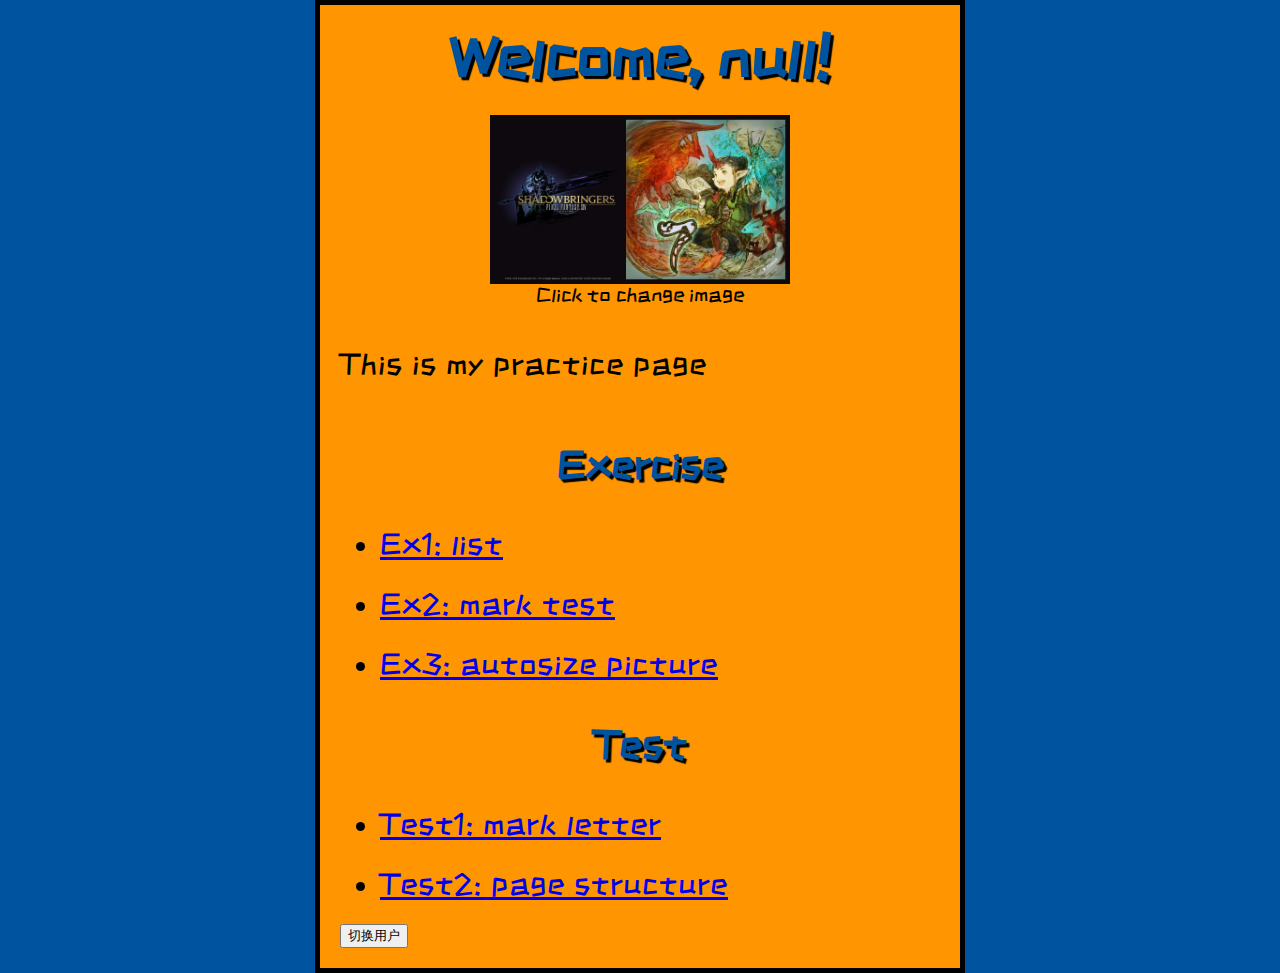
<file: index.html>
<!DOCTYPE html>
<html>
  <head>
    <meta charset="utf-8">
    <title>Main Page</title>
    <link href="https://fonts.googleapis.com/css?family=ZCOOL+KuaiLe&display=swap" rel="stylesheet">
    <link href="styles/style.css" rel="stylesheet" type="text/css">
    <script src="scripts/main.js" async></script>
  </head>
  <body>
    <h1>My Test Page</h1>
    <figure>
      <img src="images/test_img2.jpg" alt="Test image">
      <figcaption>Click to change image</figcaption>
    </figure>
    <p>This is my practice page</p>
    <h2>Exercise</h2>
    <ul>
      <li><a href="ex1.html">Ex1: list</a></li>
      <li><a href="ex2.html">Ex2: mark test</a></li>
      <li><a href="ex3.html">Ex3: autosize picture</a></li>
    </ul>
    <h2>Test</h2>
    <ul>
      <li><a href="test1.html">Test1: mark letter</a></li>
      <li><a href="test2.html">Test2: page structure</a></li>
    </ul>
    <button>切换用户</button>
  </body>
</html>
</file>
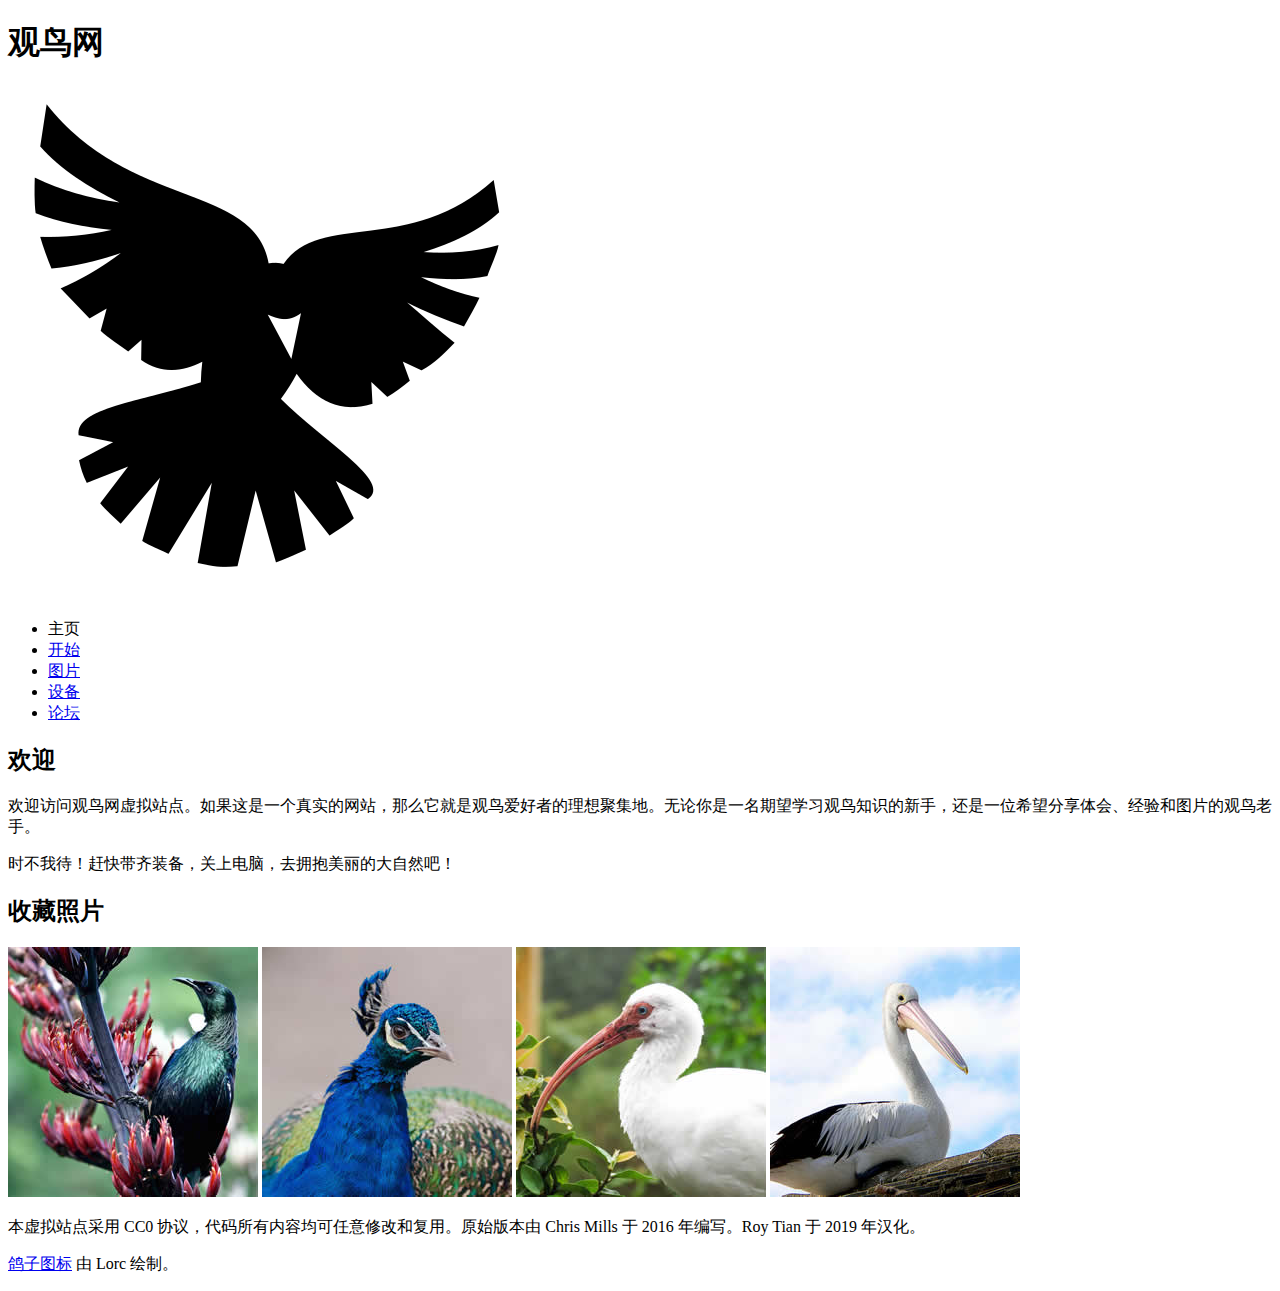
<file: test2/index.html>
<!DOCTYPE html>
<html>
  <head>
    <meta charset="utf-8">
    <title>观鸟网</title>
    <link rel="stylesheet" href="https://fonts.googleapis.com/css?family=Roboto+Condensed:300|Cinzel+Decorative:700">
    <link rel="stylesheet" href="https://fonts.googleapis.com/css?family=ZCOOL+XiaoWei&amp;subset=chinese-simplified">
    
    <link rel="icon" href="images/dove.png">
  </head>

  <body>

      <h1>观鸟网</h1>
      <img src="images/dove.png" alt="一个鸽子剪影图片">


      <ul>
        <li><span>主页</span></li>
        <li><a href="#">开始</a></li>
        <li><a href="#">图片</a></li>
        <li><a href="#">设备</a></li>
        <li><a href="#">论坛</a></li>
      </ul>


        <h2>欢迎</h2>

        <p>欢迎访问观鸟网虚拟站点。如果这是一个真实的网站，那么它就是观鸟爱好者的理想聚集地。无论你是一名期望学习观鸟知识的新手，还是一位希望分享体会、经验和图片的观鸟老手。</p>
        <p>时不我待！赶快带齐装备，关上电脑，去拥抱美丽的大自然吧！</p>

        <h2>收藏照片</h2>

        <a href="images/favorite-1.jpg"><img src="images/favorite-1_th.jpg" alt="一只体型小巧的鸟，羽毛蓝绿色，爪黑白相间，黑色的喙细且锋利。点击缩略图查看完整照片。"></a>
        <a href="images/favorite-2.jpg"><img src="images/favorite-2_th.jpg" alt="一只美丽的孔雀的上半身图片，它的颈上覆盖蓝色的羽毛，有浅色的喙和蓝色的冠。点击缩略图查看完整照片。"></a>
        <a href="images/favorite-3.jpg"><img src="images/favorite-3_th.jpg" alt="一只大鸟的上半身图片，羽毛白色，浅色的喙细长而弯曲。点击缩略图查看完整照片。"></a>
        <a href="images/favorite-4.jpg"><img src="images/favorite-4_th.jpg" alt="一只成年鹈鹕，多数羽毛为白色，背部和腹部有少许黑色羽毛，又长又直的喙呈黄色，嘴下有一个喉囊可以暂时储存食物。点击缩略图查看完整照片。"></a>
 
        <p>本虚拟站点采用 CC0 协议，代码所有内容均可任意修改和复用。原始版本由 Chris Mills 于 2016 年编写。Roy Tian 于 2019 年汉化。</p>
        <p><a href="http://game-icons.net/lorc/originals/dove.html">鸽子图标</a> 由 Lorc 绘制。</p>

  </body>
</html>
</file>
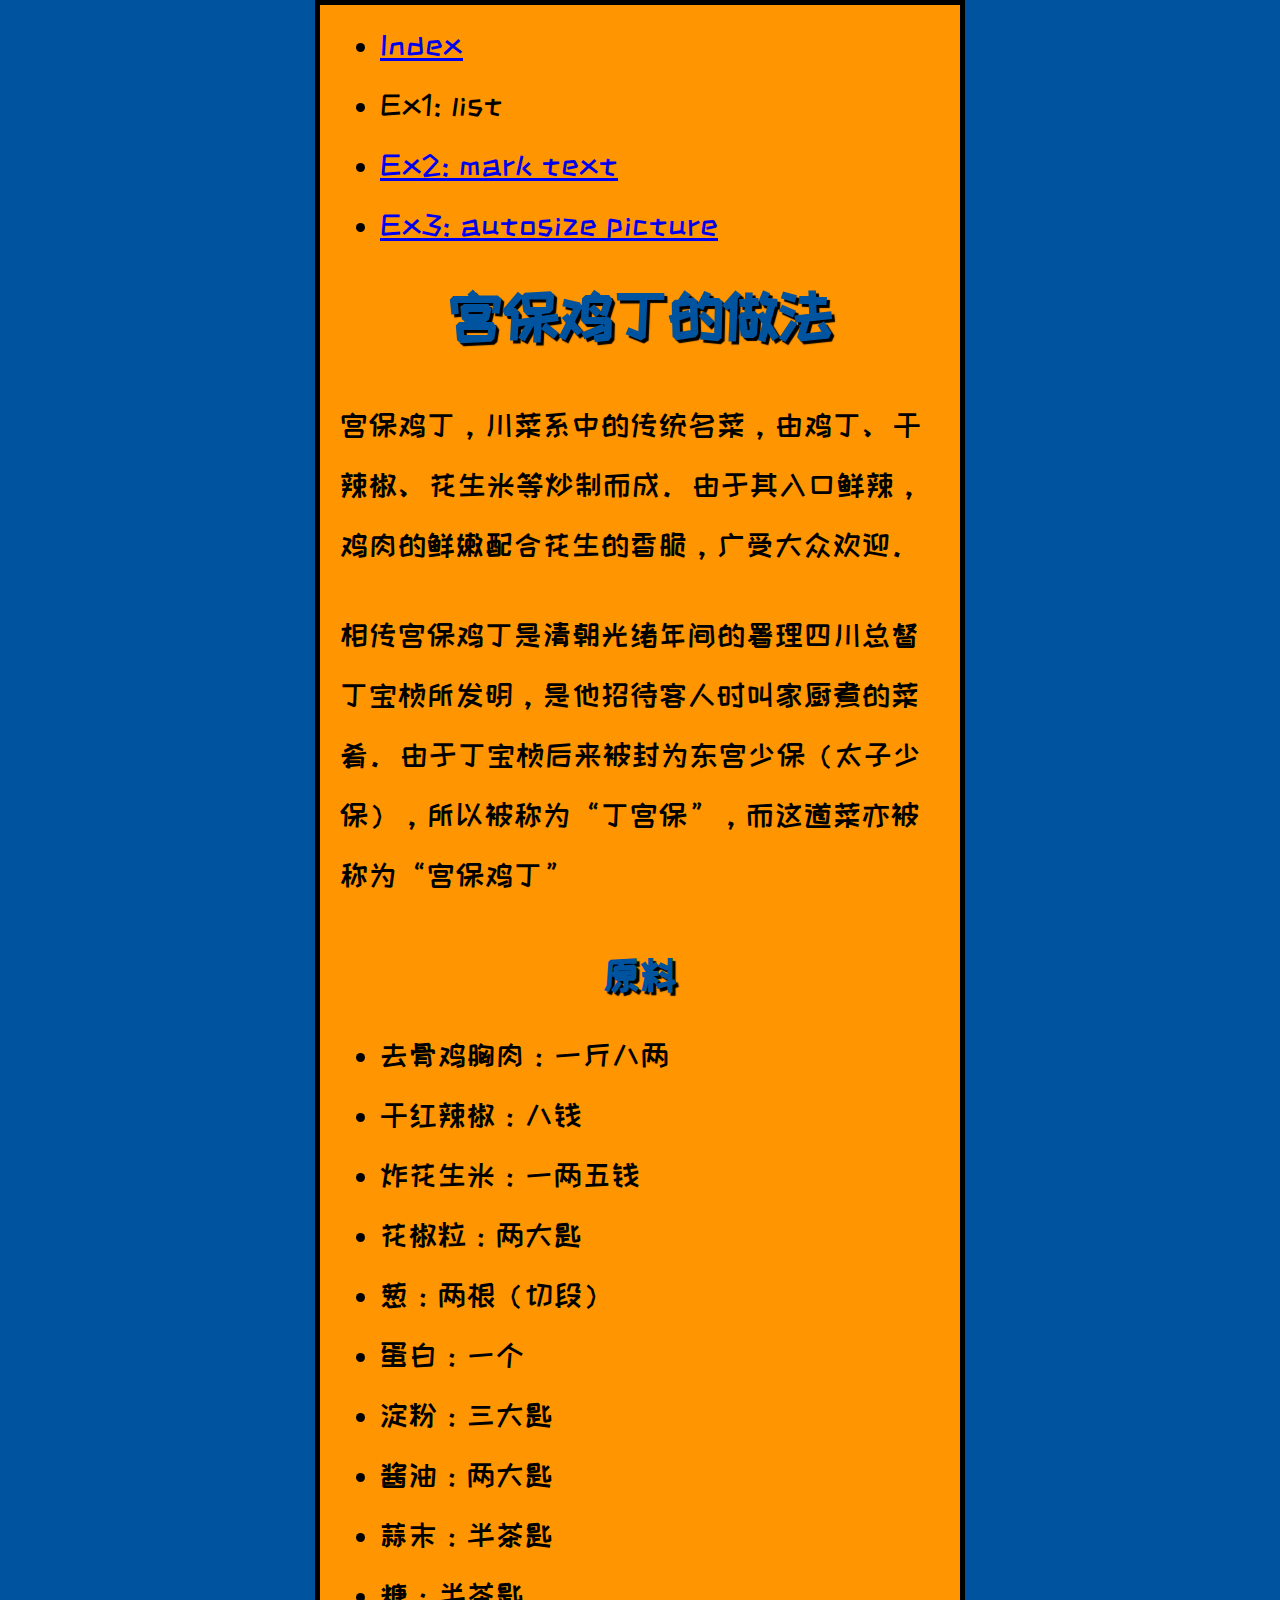
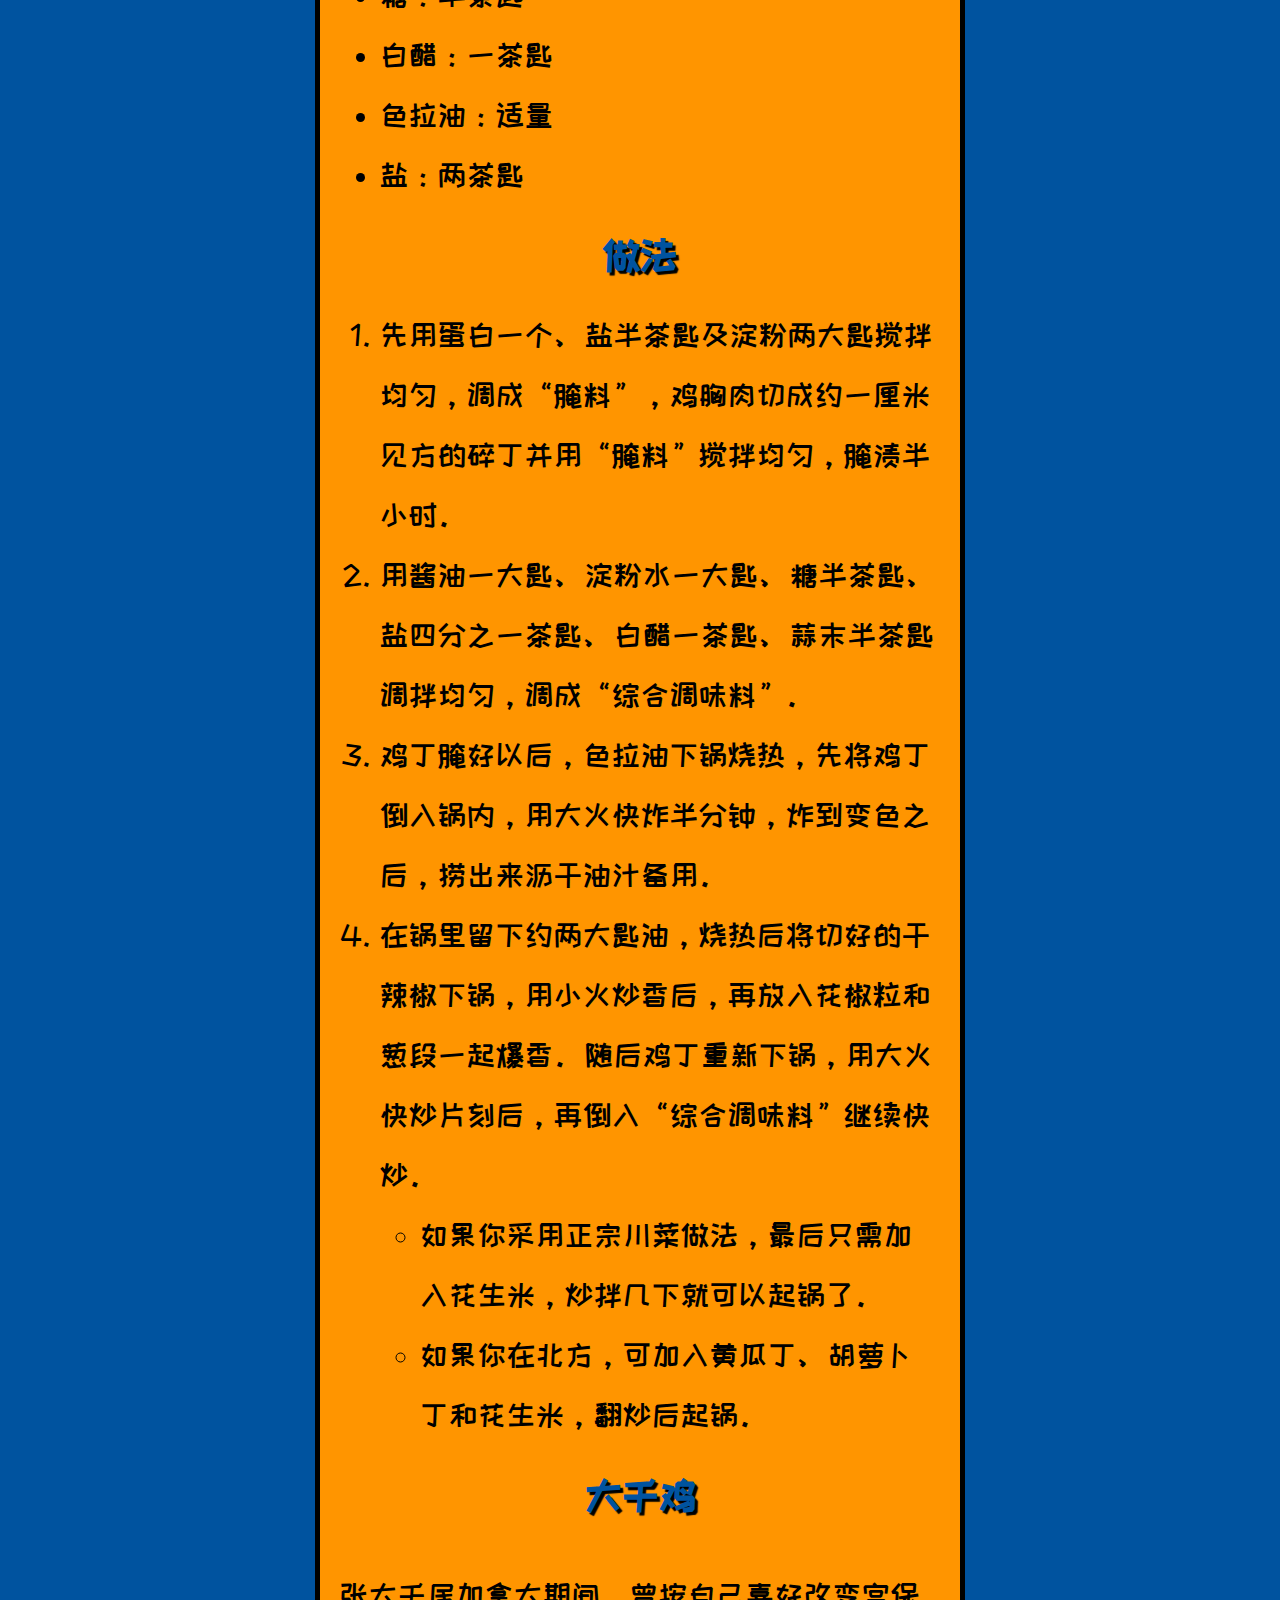
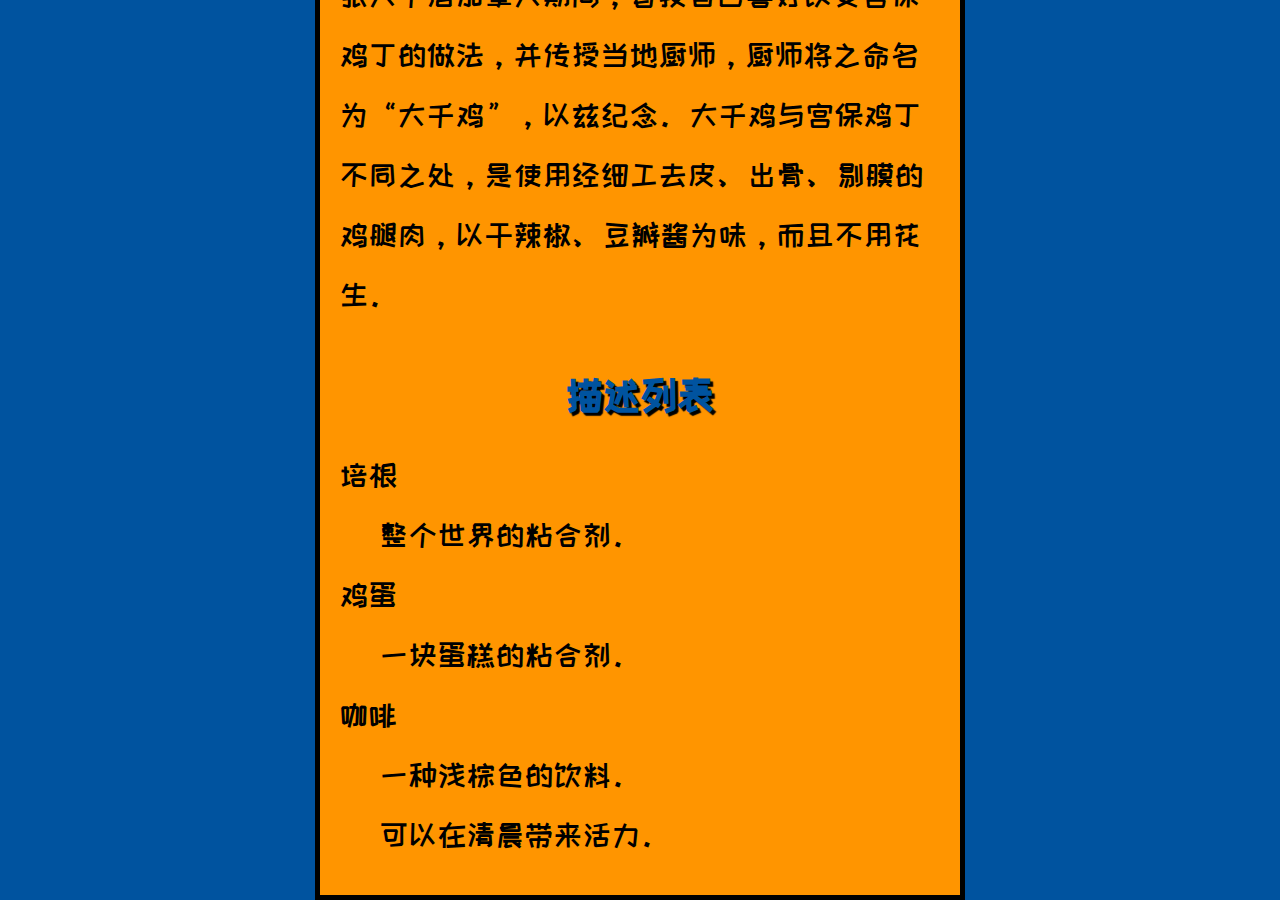
<file: ex1.html>
<!DOCTYPE html>
<html>
  <head>
    <meta charset="utf-8">
    <link href="https://fonts.googleapis.com/css?family=ZCOOL+KuaiLe&display=swap" rel="stylesheet">
    <link href="styles/style.css" rel="stylesheet" type="text/css">
    <title>Html1</title>
  </head>
  <body>
    <ul>
      <li><a href="index.html">Index</a></li>
      <li>Ex1: list</li>
      <li><a href="ex2.html">Ex2: mark text</a></li>
      <li><a href="ex3.html">Ex3: autosize picture</a></li>
    </ul>
    <h1>宫保鸡丁的做法</h1>
    <p>宫保鸡丁，川菜系中的传统名菜，由鸡丁、干辣椒、花生米等炒制而成。由于其入口鲜辣，鸡肉的鲜嫩配合花生的香脆，广受大众欢迎。</p>
    <p>相传宫保鸡丁是清朝光绪年间的署理四川总督丁宝桢所发明，是他招待客人时叫家厨煮的菜肴。由于丁宝桢后来被封为东宫少保（太子少保），所以被称为“丁宫保”，而这道菜亦被称为“宫保鸡丁”</p>
    <h2>原料</h2>
    <ul>
      <li>去骨鸡胸肉：一斤八两</li>
      <li>干红辣椒：八钱</li>
      <li>炸花生米：一两五钱</li>
      <li>花椒粒：两大匙</li>
      <li>葱：两根（切段）</li>
      <li>蛋白：一个</li>
      <li>淀粉：三大匙</li>
      <li>酱油：两大匙</li>
      <li>蒜末：半茶匙</li>
      <li>糖：半茶匙</li>
      <li>白醋：一茶匙</li>
      <li>色拉油：适量</li>
      <li>盐：两茶匙</li>
    </ul>
    <h2>做法</h2>
    <ol>
      <li>先用蛋白一个、盐半茶匙及淀粉两大匙搅拌均匀，调成“腌料”，鸡胸肉切成约一厘米见方的碎丁并用“腌料”搅拌均匀，腌渍半小时。</li>
      <li>用酱油一大匙、淀粉水一大匙、糖半茶匙、盐四分之一茶匙、白醋一茶匙、蒜末半茶匙调拌均匀，调成“综合调味料”。</li>
      <li>鸡丁腌好以后，色拉油下锅烧热，先将鸡丁倒入锅内，用大火快炸半分钟，炸到变色之后，捞出来沥干油汁备用。</li>
      <li>在锅里留下约两大匙油，烧热后将切好的干辣椒下锅，用小火炒香后，再放入花椒粒和葱段一起爆香。随后鸡丁重新下锅，用大火快炒片刻后，再倒入“综合调味料”继续快炒。
        <ul>
          <li>如果你采用正宗川菜做法，最后只需加入花生米，炒拌几下就可以起锅了。</li>
          <li>如果你在北方，可加入黄瓜丁、胡萝卜丁和花生米，翻炒后起锅。</li>
        </ul>
      </li>
    </ol>
    <h2>大千鸡</h2>
    <p>
      张大千居加拿大期间，曾按自己喜好改变宫保鸡丁的做法，并传授当地厨师，厨师将之命名为“大千鸡”，以兹纪念。大千鸡与宫保鸡丁不同之处，是使用经细工去皮、出骨、剔膜的鸡腿肉，以干辣椒、豆瓣酱为味，而且不用花生。
    </p>
    <h2>描述列表</h2>
    <dl>
      <dt>培根</dt>
        <dd>整个世界的粘合剂。</dd>
      <dt>鸡蛋</dt>
        <dd>一块蛋糕的粘合剂。</dd>
      <dt>咖啡</dt>
        <dd>一种浅棕色的饮料。</dd>
        <dd>可以在清晨带来活力。</dd>
    </dl>

  </body>
</html>
</file>
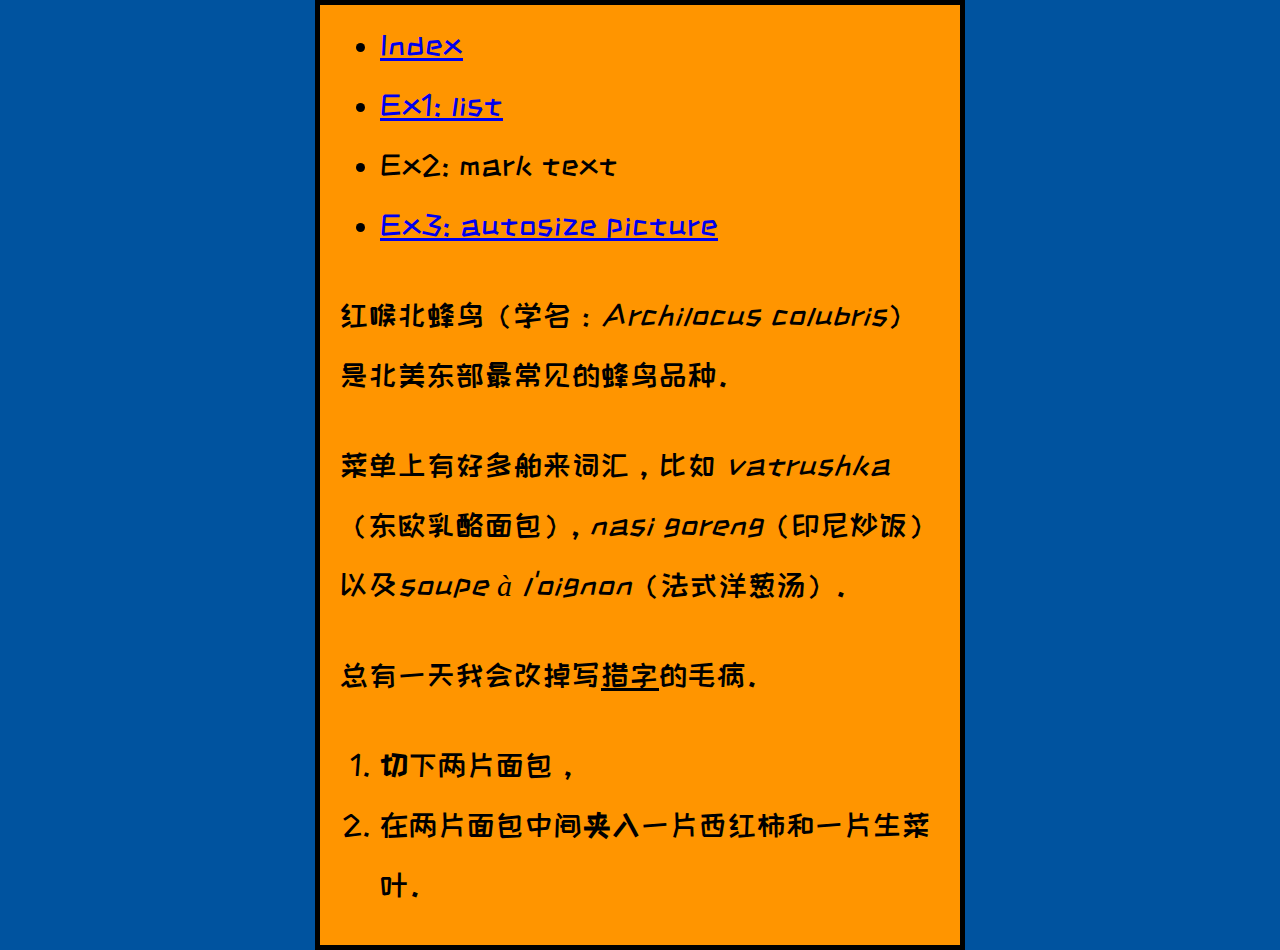
<file: ex2.html>
<!DOCTYPE html>
<html>
  <head>
    <meta charset="utf-8">
    <link href="https://fonts.googleapis.com/css?family=ZCOOL+KuaiLe&display=swap" rel="stylesheet">
    <link href="styles/style.css" rel="stylesheet" type="text/css">
    <title>Html2</title>
  </head>
  <body>
    <ul>
      <li><a href="index.html">Index</a></li>
      <li><a href="ex1.html">Ex1: list</a></li>
      <li>Ex2: mark text</li>
      <li><a href="ex3.html">Ex3: autosize picture</a></li>
    </ul>
    <!-- 学名 -->
    <p>
      红喉北蜂鸟（学名：<i>Archilocus colubris</i>）
      是北美东部最常见的蜂鸟品种。
    </p>

    <!-- 舶来词 -->
    <p>
      菜单上有好多舶来词汇，比如 <i lang="uk-latn">vatrushka</i>（东欧乳酪面包）,
      <i lang="id">nasi goreng</i>（印尼炒饭）以及<i lang="fr">soupe à l'oignon</i>（法式洋葱汤）。
    </p>

    <!-- 已知的错误书写 -->
    <p>
      总有一天我会改掉写<u>措字</u>的毛病。
    </p>

    <!-- 系列说明文字中需要突出的文字 -->
    <ol>
      <li>
        <b>切</b>下两片面包，
      </li>
      <li>
        在两片面包中间<b>夹入</b>一片西红柿和一片生菜叶。
      </li>
    </ol>
  </body>
</html>
</file>
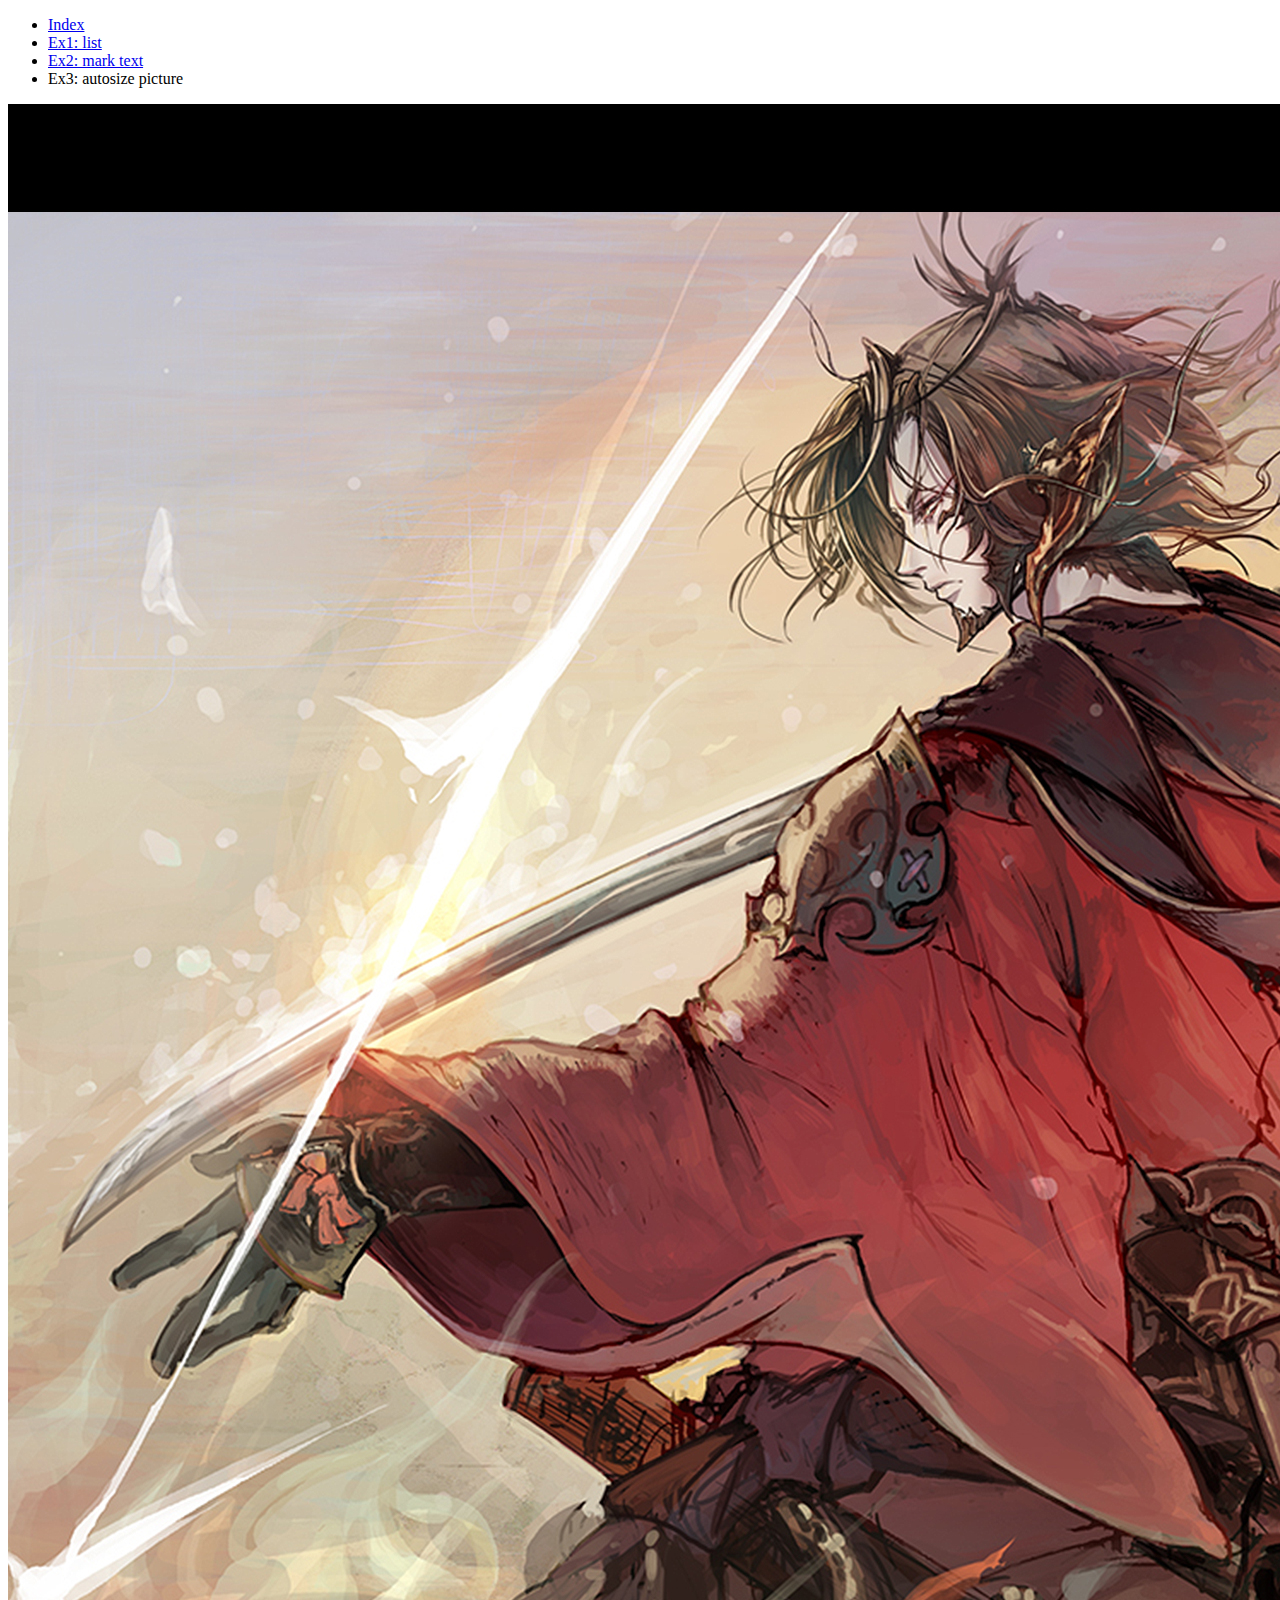
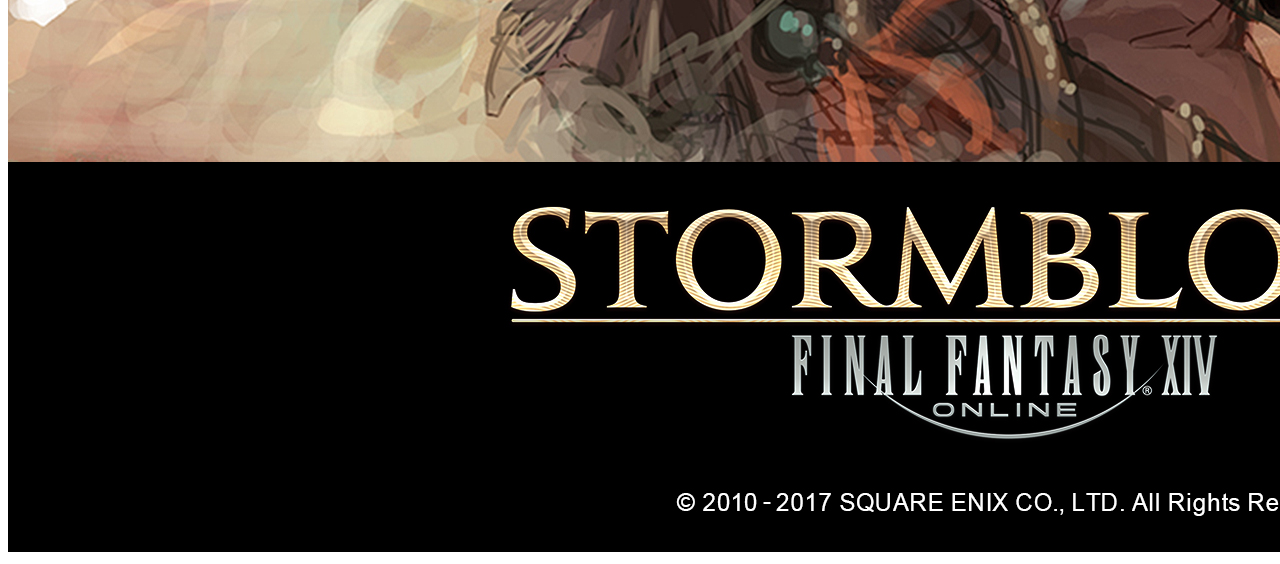
<file: ex3.html>
<!DOCTYPE html>
<html>
  <head>
    <meta charset="utf-8">
    <link href="https://fonts.googleapis.com/css?family=ZCOOL+KuaiLe&display=swap" rel="stylesheet">
    <!--link href="styles/style.css" rel="stylesheet" type="text/css"-->
    <title>Html3</title>
  </head>
  <body>
    <ul>
      <li><a href="index.html">Index</a></li>
      <li><a href="ex1.html">Ex1: list</a></li>
      <li><a href="ex2.html">Ex2: mark text</a></li>
      <li>Ex3: autosize picture</li>
    </ul>

    <picture>
      <source media="(max-width: 799px)" srcset="images/test_img1.jpg">
      <source media="(min-width: 800px)" srcset="images/test_img5.jpg">
      <img src="images/zenos0.jpg">
    </picture>
    
  </body>
</html>
</file>
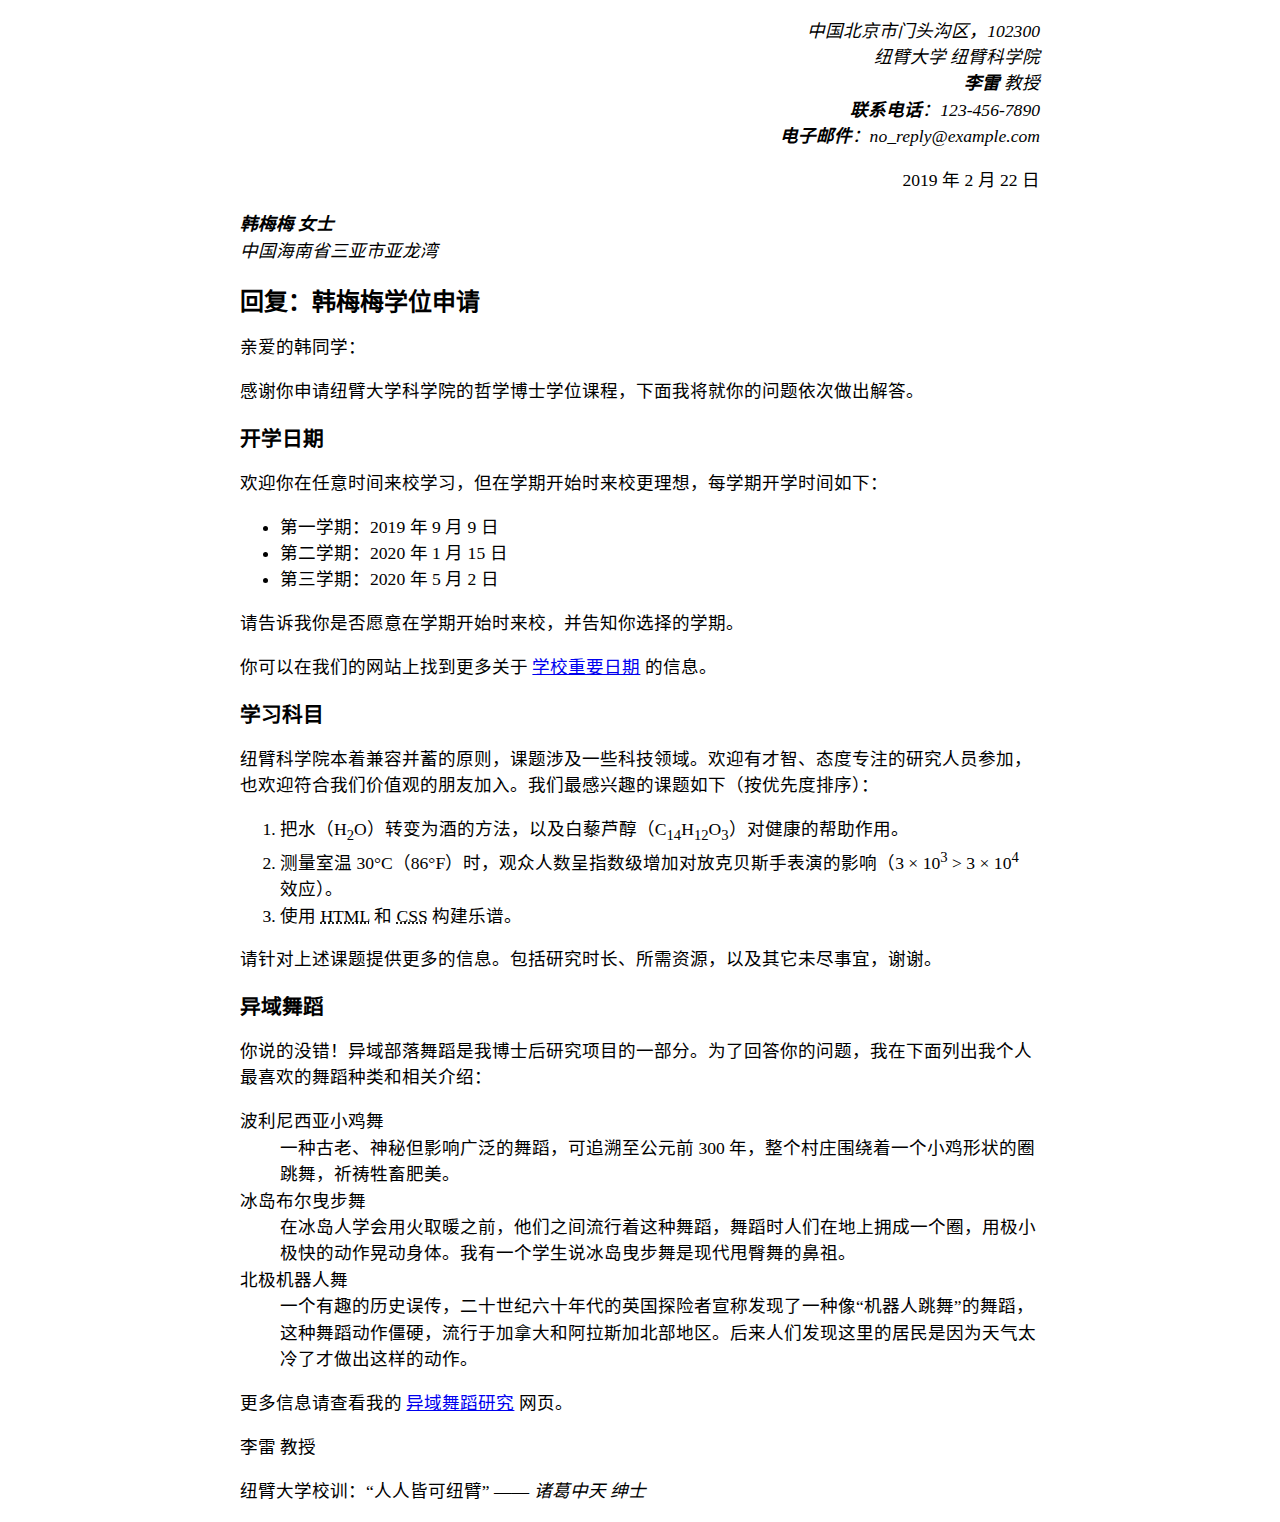
<file: test1.html>
<!DOCTYPE html>
<html lang="zh-CN">
  <head>
    <meta charset="utf-8">
    <link href="test1/test1.css" rel="stylesheet" type="text/css">
    <meta name="author" content="Li Lei">
    <title>Test1: mark letter</title>
  </head>
  <body>
    <p class="sender-column">
      <i>
        中国北京市门头沟区，102300<br>
        纽臂大学 纽臂科学院<br>
        <strong>李雷</strong> 教授<br>
        <strong>联系电话</strong>：123-456-7890<br>
        <strong>电子邮件</strong>：no_reply@example.com
      </i>
    </p>

    <p class="sender-column">
      <time datetime="2019-02-22">2019 年 2 月 22 日</time>
    </p>

    <p>
      <i>
        <strong>韩梅梅 女士</strong><br>
        中国海南省三亚市亚龙湾
      </i>
    </p>

    <h1>回复：韩梅梅学位申请</h1>

    <p>亲爱的韩同学：</p>

    <p>感谢你申请纽臂大学科学院的哲学博士学位课程，下面我将就你的问题依次做出解答。</p>
    
    <h2>开学日期</h2>

    <p>欢迎你在任意时间来校学习，但在学期开始时来校更理想，每学期开学时间如下：</p>
  
    <ul>
      <li>第一学期：<time datetime="2019-09-09">2019 年 9 月 9 日</time></li>
      <li>第二学期：<time datetime="2020-01-15">2020 年 1 月 15 日</time></li>
      <li>第三学期：<time datetime="2020-05-02">2020 年 5 月 2 日</time></li>
    </ul>

    <p>请告诉我你是否愿意在学期开始时来校，并告知你选择的学期。</p>
  
    <p>你可以在我们的网站上找到更多关于 <a href="https://www.baidu.com/">学校重要日期</a> 的信息。</p>
  
    <h2>学习科目</h2>

    <p>纽臂科学院本着兼容并蓄的原则，课题涉及一些科技领域。欢迎有才智、态度专注的研究人员参加，也欢迎符合我们价值观的朋友加入。我们最感兴趣的课题如下（按优先度排序）：</p>

    <ol>
      <li>把水（H<sub>2</sub>O）转变为酒的方法，以及白藜芦醇（C<sub>14</sub>H<sub>12</sub>O<sub>3</sub>）对健康的帮助作用。</li>
      <li>测量室温 30°C（86°F）时，观众人数呈指数级增加对放克贝斯手表演的影响（3 × 10<sup>3</sup> > 3 × 10<sup>4</sup> 效应）。</li>
      <li>使用 <abbr title="超文本标记语言（HyperText Markup Language）">HTML</abbr> 和 <abbr title="层叠样式表（Cascading Style Sheets）">CSS</abbr> 构建乐谱。</li>
    </ol>

    <p>请针对上述课题提供更多的信息。包括研究时长、所需资源，以及其它未尽事宜，谢谢。</p>

    <h2>异域舞蹈</h2>

    <p>你说的没错！异域部落舞蹈是我博士后研究项目的一部分。为了回答你的问题，我在下面列出我个人最喜欢的舞蹈种类和相关介绍：</p>

    <dl>
      <dt>波利尼西亚小鸡舞</dt>
        <dd>一种古老、神秘但影响广泛的舞蹈，可追溯至公元前 300 年，整个村庄围绕着一个小鸡形状的圈跳舞，祈祷牲畜肥美。</dd>
      <dt>冰岛布尔曳步舞</dt>
        <dd>在冰岛人学会用火取暖之前，他们之间流行着这种舞蹈，舞蹈时人们在地上拥成一个圈，用极小极快的动作晃动身体。我有一个学生说冰岛曳步舞是现代甩臀舞的鼻祖。</dd>
      <dt>北极机器人舞</dt>
        <dd>一个有趣的历史误传，二十世纪六十年代的英国探险者宣称发现了一种像“机器人跳舞”的舞蹈，这种舞蹈动作僵硬，流行于加拿大和阿拉斯加北部地区。后来人们发现这里的居民是因为天气太冷了才做出这样的动作。</dd>
    </dl>

    <p>更多信息请查看我的 <a href="https://www.baidu.com/" title="李雷的异域舞蹈研究网页">异域舞蹈研究</a> 网页。</p>
  
    <p>李雷 教授</p>

    <p>纽臂大学校训：<q>人人皆可纽臂</q> —— <cite>诸葛中天 绅士</cite></p>
  </body>
</html>
</file>
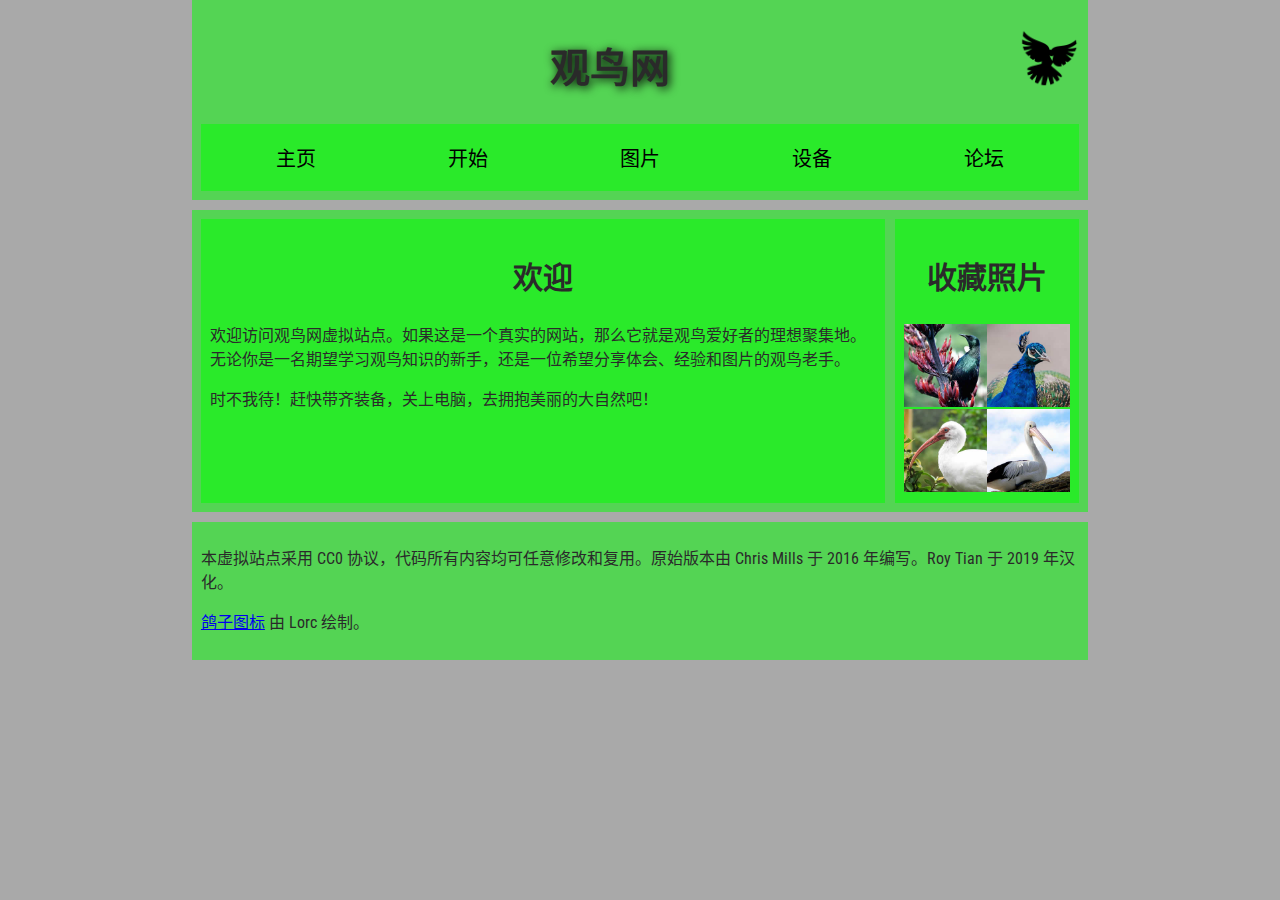
<file: test2.html>
<!DOCTYPE html>
<html lang="zh-CN">
  <head>
    <meta charset="utf-8">
    <title>观鸟网</title>
    <link rel="stylesheet" href="https://fonts.googleapis.com/css?family=Roboto+Condensed:300|Cinzel+Decorative:700">
    <link rel="stylesheet" href="https://fonts.googleapis.com/css?family=ZCOOL+XiaoWei&amp;subset=chinese-simplified">
    <link rel="stylesheet" href="test2/styles/style.css" type="text/css">
    <link rel="icon" href="test2/images/dove.png">
  </head>

  <body>
    <header>
      <h1>观鸟网</h1>
      <img src="test2/images/dove.png" alt="一个鸽子剪影图片">
      <nav>
        <ul>
          <li><span>主页</span></li>
          <li><a href="#">开始</a></li>
          <li><a href="#">图片</a></li>
          <li><a href="#">设备</a></li>
          <li><a href="#">论坛</a></li>
        </ul>
      </nav>
    </header>
    <main>
      <article>
        <h2>欢迎</h2>
      
        <p>欢迎访问观鸟网虚拟站点。如果这是一个真实的网站，那么它就是观鸟爱好者的理想聚集地。无论你是一名期望学习观鸟知识的新手，还是一位希望分享体会、经验和图片的观鸟老手。</p>
        <p>时不我待！赶快带齐装备，关上电脑，去拥抱美丽的大自然吧！</p>
      </article>
      <aside>
        <h2>收藏照片</h2>
        
        <a href="test2/images/favorite-1.jpg"><img src="test2/images/favorite-1_th.jpg" alt="一只体型小巧的鸟，羽毛蓝绿色，爪黑白相间，黑色的喙细且锋利。点击缩略图查看完整照片。"></a>
        <a href="test2/images/favorite-2.jpg"><img src="test2/images/favorite-2_th.jpg" alt="一只美丽的孔雀的上半身图片，它的颈上覆盖蓝色的羽毛，有浅色的喙和蓝色的冠。点击缩略图查看完整照片。"></a>
        <a href="test2/images/favorite-3.jpg"><img src="test2/images/favorite-3_th.jpg" alt="一只大鸟的上半身图片，羽毛白色，浅色的喙细长而弯曲。点击缩略图查看完整照片。"></a>
        <a href="test2/images/favorite-4.jpg"><img src="test2/images/favorite-4_th.jpg" alt="一只成年鹈鹕，多数羽毛为白色，背部和腹部有少许黑色羽毛，又长又直的喙呈黄色，嘴下有一个喉囊可以暂时储存食物。点击缩略图查看完整照片。"></a>
      </aside>
    </main>
    <footer>
      <p>本虚拟站点采用 CC0 协议，代码所有内容均可任意修改和复用。原始版本由 Chris Mills 于 2016 年编写。Roy Tian 于 2019 年汉化。</p>
      <p><a href="http://game-icons.net/lorc/originals/dove.html">鸽子图标</a> 由 Lorc 绘制。</p>
    </footer>
  </body>
</html>
</file>
<file: styles/style.css>
html {
  font-size: 10px;
  font-family: 'ZCOOL KuaiLe', cursive;
  background-color: #00539F;
}

body {
  width: 600px;
  margin: 0 auto;
  background-color: #FF9500;
  padding: 0 20px 20px 20px;
  border: 5px solid black;
}

h1 {
  font-size: 60px;
  text-align: center;
  margin: 0;
  padding: 20px 0;
  color: #00539F;
  text-shadow: 3px 3px 1px black;
}
h2 {
  font-size: 40px;
  text-align: center;
  margin: 0;
  padding: 20px 0;
  color: #00539F;
  text-shadow: 3px 3px 1px black;
}

img {
  width: 300px;
  display: block;
  margin: 0 auto;
}

figcaption {
  font-size: 20px;
  text-align: center;
  
}


p, li, dt, dd {
  font-size: 30px;
  line-height: 2;
  letter-spacing: 1px;
}
</file>
<file: test1/test1.css>
body {
  max-width: 800px;
  margin: 0 auto;
}

.sender-column {
  text-align: right;
}

h1 {
  font-size: 1.5em;
}

h2 {
  font-size: 1.3em;
}

p, ul, ol, dl, address {
  font-size: 1.1em;
}

p, li, dd, dt, address {
  line-height: 1.5;
}
</file>
<file: test2/styles/style.css>
/* || General setup */

html, body {
  margin: 0;
  padding: 0;
}

html {
  font-size: 10px;
  background-color: #a9a9a9;
}

body {
  width: 70%;
  min-width: 800px;
  margin: 0 auto;
}

/* || typography */

h1, h2, h3 {
  font-family: 'Cinzel Decorative', cursive;
  color: #2a2a2a;
}

p, input, li {
  font-family: 'Roboto Condensed', sans-serif;
  color: #2a2a2a;
}

h1 {
  font-size: 4rem;
  text-align: center;
  text-shadow: 2px 2px 10px black;
}

h2 {
  font-size: 3rem;
  text-align: center;
}

h3 {
  font-size: 2.2rem;
}

p, li {
  font-size: 1.6rem;
  line-height: 1.5;
}

/* || header layout */

header {
  margin-bottom: 10px;
  display: flex;
  flex-flow: row wrap;
}

body > * {
  background-color: red;
  padding: 1%;
}

main, header, nav, article, aside, footer, section {
  background-color: rgba(0,255,0,0.5);
  padding: 1%;
}

h1 {
  flex: 5;
  text-transform: uppercase;
}

header img {
  display: block;
  height: 60px;
  padding-top: 20.15px;
}

nav {
  height: 50px;
  flex: 100%;
  display: flex;
}

nav ul {
  padding: 0;
  list-style-type: none;
  flex: 2;
  display: flex;
}

nav li {
  display: inline;
  text-align: center;
  flex: 1;
}

nav a, nav span {
  display: inline-block;
  font-size: 2rem;
  height: 3rem;
  line-height: 1.7;
  text-transform: uppercase;
  text-decoration: none;
  color: black;

}

/* || main layout */

main {
  display: flex;
}

article, section {
  flex: 4;
}

aside {
  flex: 1;
  margin-left: 10px;
  padding: 1%;
}

aside a {
  display: block;
  float: left;
  width: 50%;
}

aside img {
  max-width: 100%;
}

footer {
  margin-top: 10px;
}
</file>
